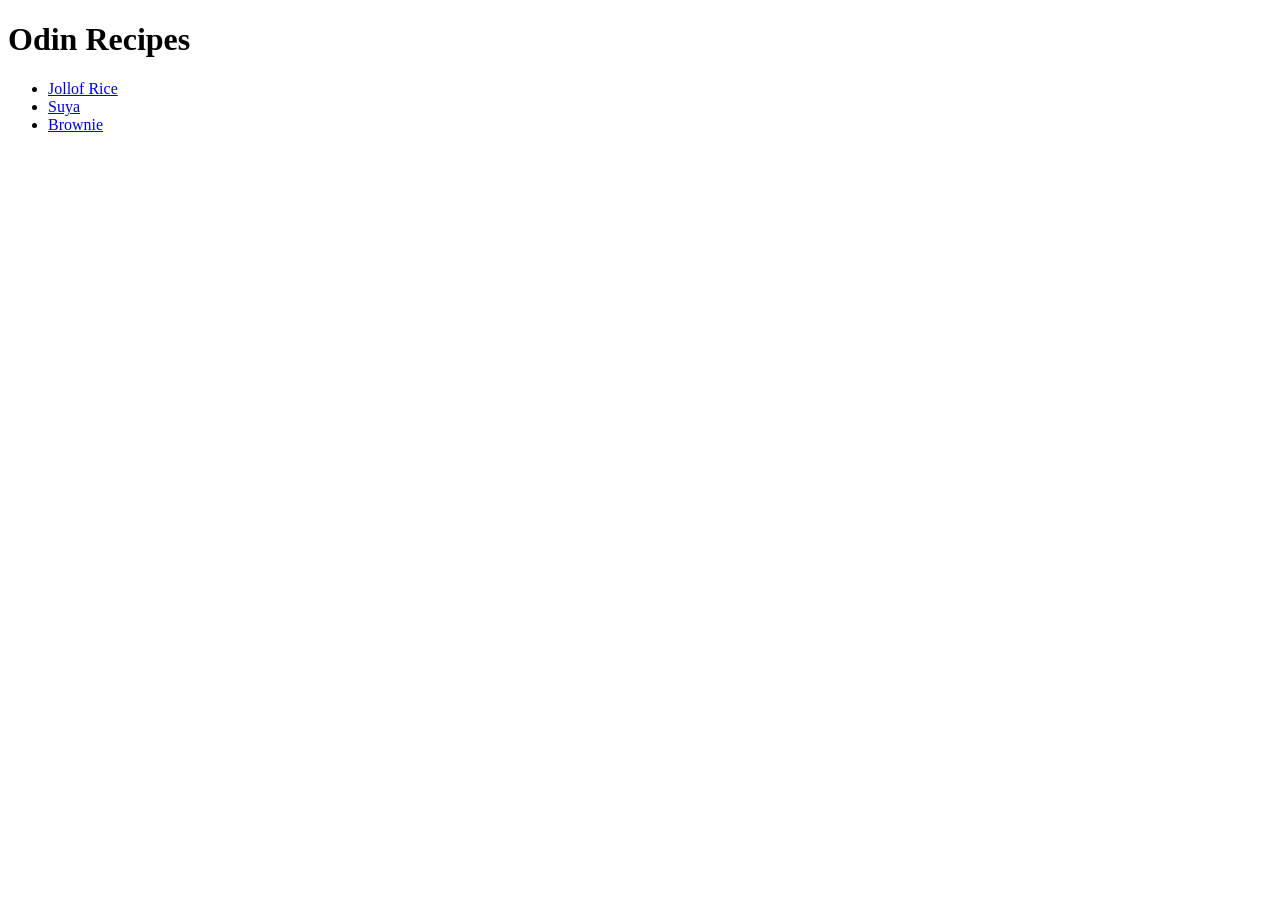
<file: index.html>
<!DOCTYPE html>
<html>
    <head>
        <meta charset="UTF-8">
        <meta name="viewport" content="width=device-width, initial-scale=1.0">
        <title>Odin Recipes</title>
    </head>
    <body>
        <h1>Odin Recipes</h1>
        <ul>
            <li><a href="./recipes/jollof-rice.html">Jollof Rice</a></li>
            <li><a href="./recipes/suya.html">Suya</a></li>
            <li><a href="./recipes/brownie.html">Brownie</a></li>
        </ul>
    </body>
</html>
</file>
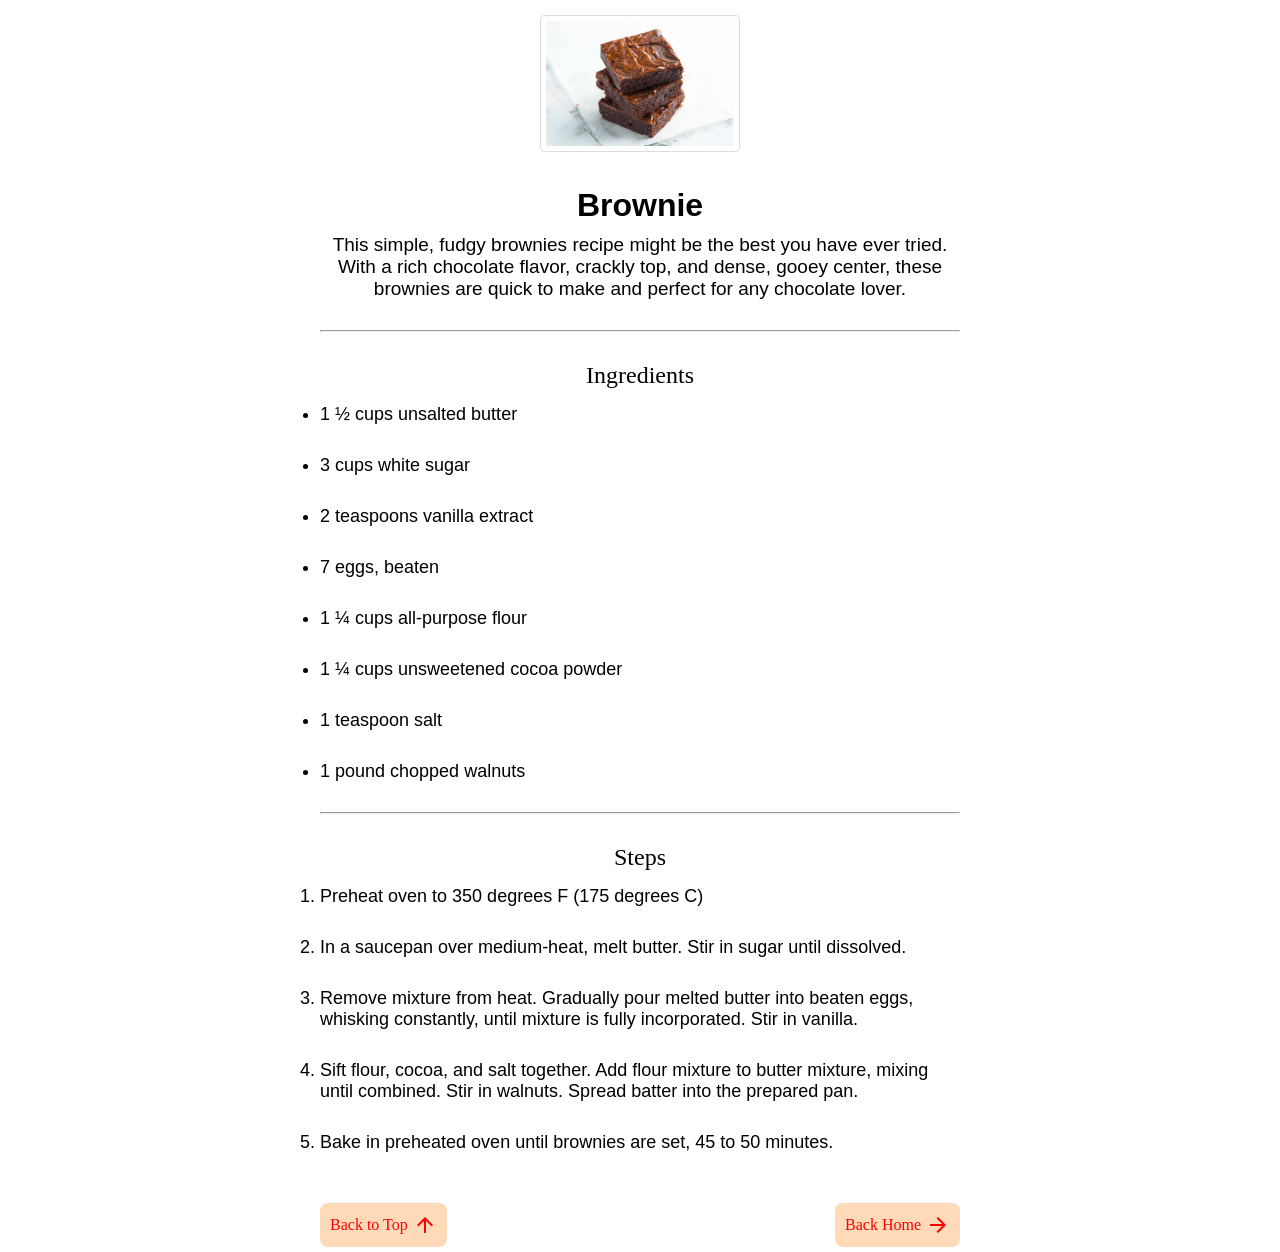
<file: recipes/brownie.html>
<!DOCTYPE html>
<html lang="en">
<head>
    <meta charset="UTF-8">
    <meta name="viewport" content="width=device-width, initial-scale=1.0">
    <link rel="stylesheet" href="../styles.css">
    <link rel="stylesheet" href="https://fonts.googleapis.com/css2?family=Material+Symbols+Outlined:opsz,wght,FILL,GRAD@20..48,100..700,0..1,-50..200&icon_names=arrow_forward,arrow_upward" />
    <title>Brownie</title>
</head>
<body>
    <main>
        <img src="../images/brownie.jpg" alt="Fudgy chocolate Brownie" width="200">
        <h1 class="title">Brownie</h1>

        <p class="description">This simple, fudgy brownies recipe might be the best you have ever tried. With a rich chocolate flavor, crackly top, and dense, gooey center, these brownies are quick to make and perfect for any chocolate lover.</p>
        <hr>
        <h3>Ingredients</h3>
        <ul>
            <li>1 ½ cups unsalted butter</li>
            <li>3 cups white sugar</li>
            <li>2 teaspoons vanilla extract</li>
            <li>7 eggs, beaten</li>
            <li>1 ¼ cups all-purpose flour</li>
            <li>1 ¼ cups unsweetened cocoa powder</li>
            <li>1 teaspoon salt</li>
            <li>1 pound chopped walnuts</li>
        </ul>
        <hr>
        <h3>Steps</h3>
        <ol>
            <li>Preheat oven to 350 degrees F (175 degrees C)</li>
            <li>In a saucepan over medium-heat, melt butter. Stir in sugar until dissolved.</li>
            <li>Remove mixture from heat. Gradually pour melted butter into beaten eggs, whisking constantly, until mixture is fully incorporated. Stir in vanilla.</li>
            <li>Sift flour, cocoa, and salt together. Add flour mixture to butter mixture, mixing until combined. Stir in walnuts. Spread batter into the prepared pan.</li>
            <li>Bake in preheated oven until brownies are set, 45 to 50 minutes.</li>
        </ol>
    </main>
    <footer>
        <div class="home">
            <a href="#suya" class="button">Back to Top</a>
            <span class="material-symbols-outlined">arrow_upward</span>
        </div>

        <div class="home">
            <a href="../index.html" class="button">Back Home</a>
            <span class="material-symbols-outlined">arrow_forward</span>
        </div>  
    </footer>
</body>
</html>
</file>
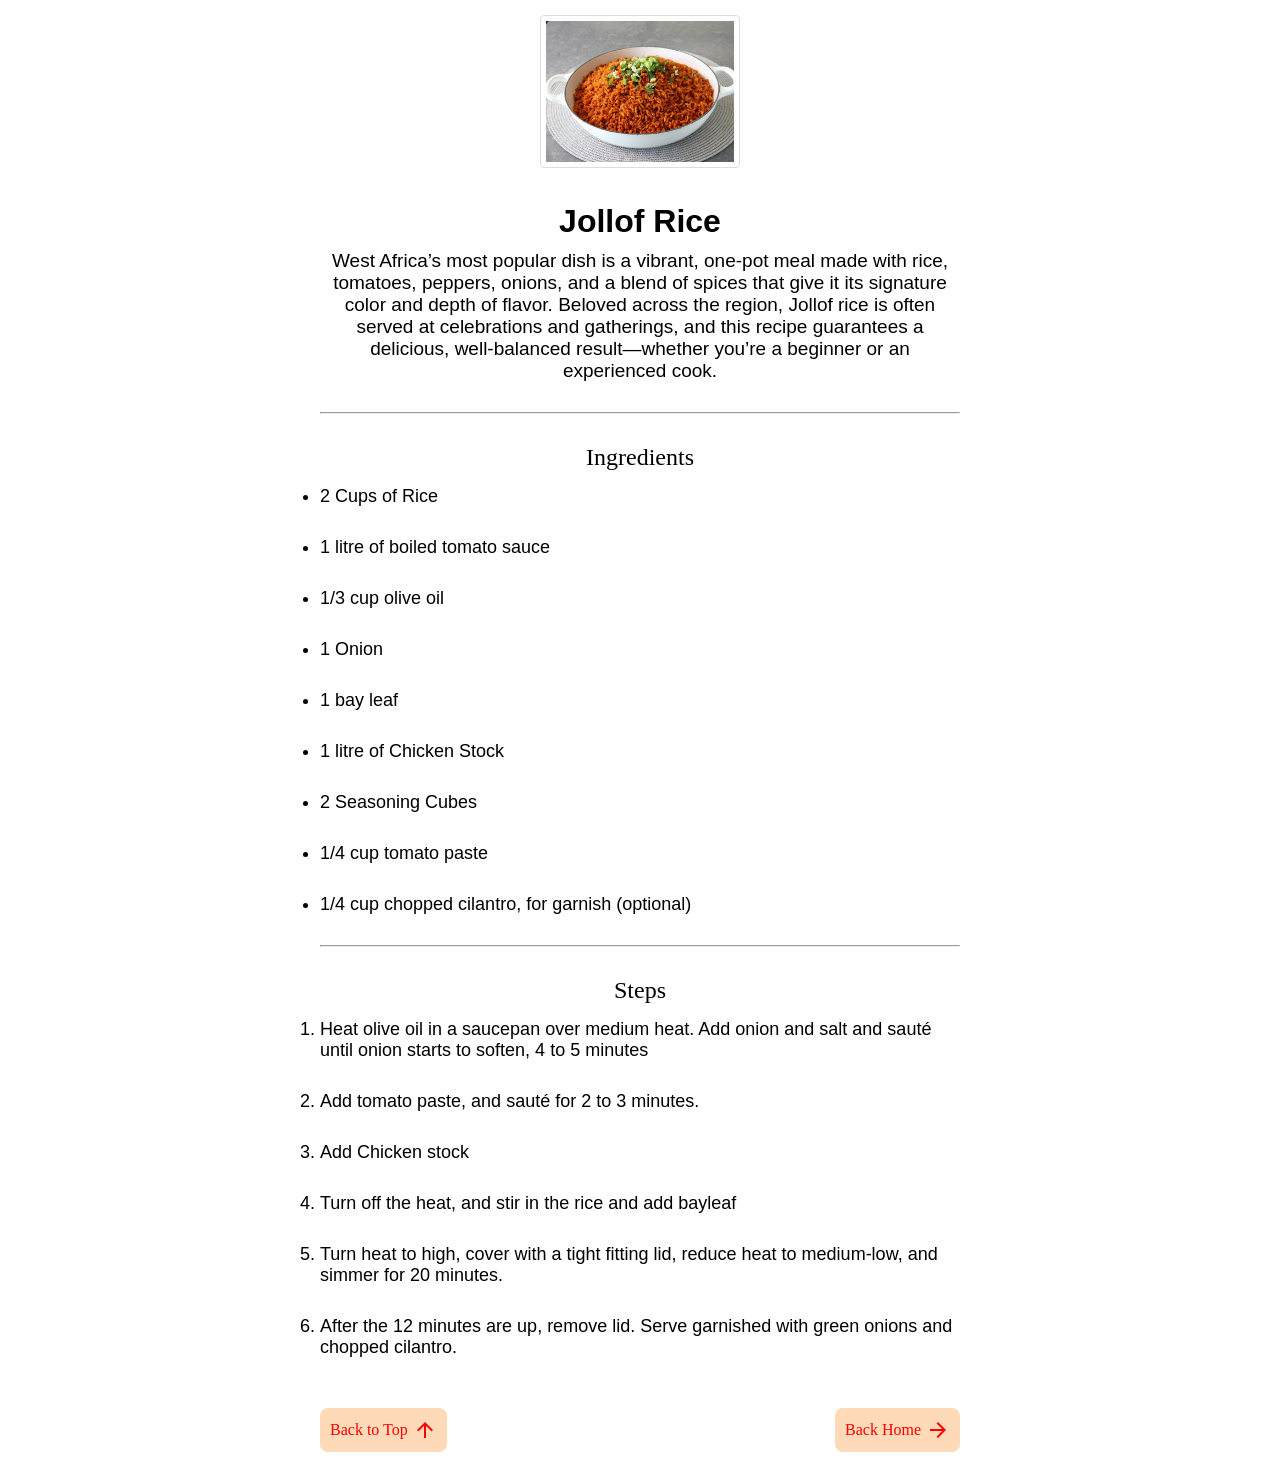
<file: recipes/jollof-rice.html>
<!DOCTYPE html>
<html>
    <head>
        <meta charset="UTF-8">
        <meta name="viewport" content="width=device-width, initial-scale=1.0">
        <link rel="stylesheet" href="../styles.css">
        <link rel="stylesheet" href="https://fonts.googleapis.com/css2?family=Material+Symbols+Outlined:opsz,wght,FILL,GRAD@20..48,100..700,0..1,-50..200&icon_names=arrow_forward,arrow_upward" />
        <title>Jollof Rice</title>
    </head>
    <body></body>

        <main>
            <img src="../images/jollof-rice-img.jpg" id="jollof" alt="Plated Jollof Rice" width="200">
            <h1 class="title">Jollof Rice</h1>
            <p class="description">West Africa’s most popular dish is a vibrant, one-pot meal made with rice, tomatoes, peppers, onions, and a blend of spices that give it its signature color and depth of flavor. Beloved across the region, Jollof rice is often served at celebrations and gatherings, and this recipe guarantees a delicious, well-balanced result—whether you’re a beginner or an experienced cook.</p>
            <hr>

            <h3 class="ingredients">Ingredients</h3>
            <ul>
                <li>2 Cups of Rice</li>
                <li>1 litre of boiled tomato sauce</li>
                <li>1/3 cup olive oil</li>
                <li>1 Onion</li>
                <li>1 bay leaf</li>
                <li>1 litre of Chicken Stock</li>
                <li>2 Seasoning Cubes</li>
                <li>1/4 cup tomato paste</li>
                <li>1/4 cup chopped cilantro, for garnish (optional)</li>
            </ul>
            
            <hr>
            <h3 class="steps">Steps</h3>
            <ol>
                <li>Heat olive oil in a saucepan over medium heat. Add onion and salt and sauté until onion starts to soften, 4 to 5 minutes</li>
                <li>Add tomato paste, and sauté for 2 to 3 minutes.</li>
                <li>Add Chicken stock</li>
                <li>Turn off the heat, and stir in the rice and add bayleaf</li>
                <li>Turn heat to high, cover with a tight fitting lid, reduce heat to medium-low, and simmer for 20 minutes.</li>
                <li>After the 12 minutes are up, remove lid. Serve garnished with green onions and chopped cilantro.</li>
            </ol>
        </main>
        <footer>
            <div class="home">
                <a href="#jollof" class="button">Back to Top</a>
                <span class="material-symbols-outlined">arrow_upward</span>
            </div>

            <div class="home">
                <a href="../index.html" class="button">Back Home</a>
                <span class="material-symbols-outlined">arrow_forward</span>
            </div>  
        </footer>
        
    </body>
</html>
</file>
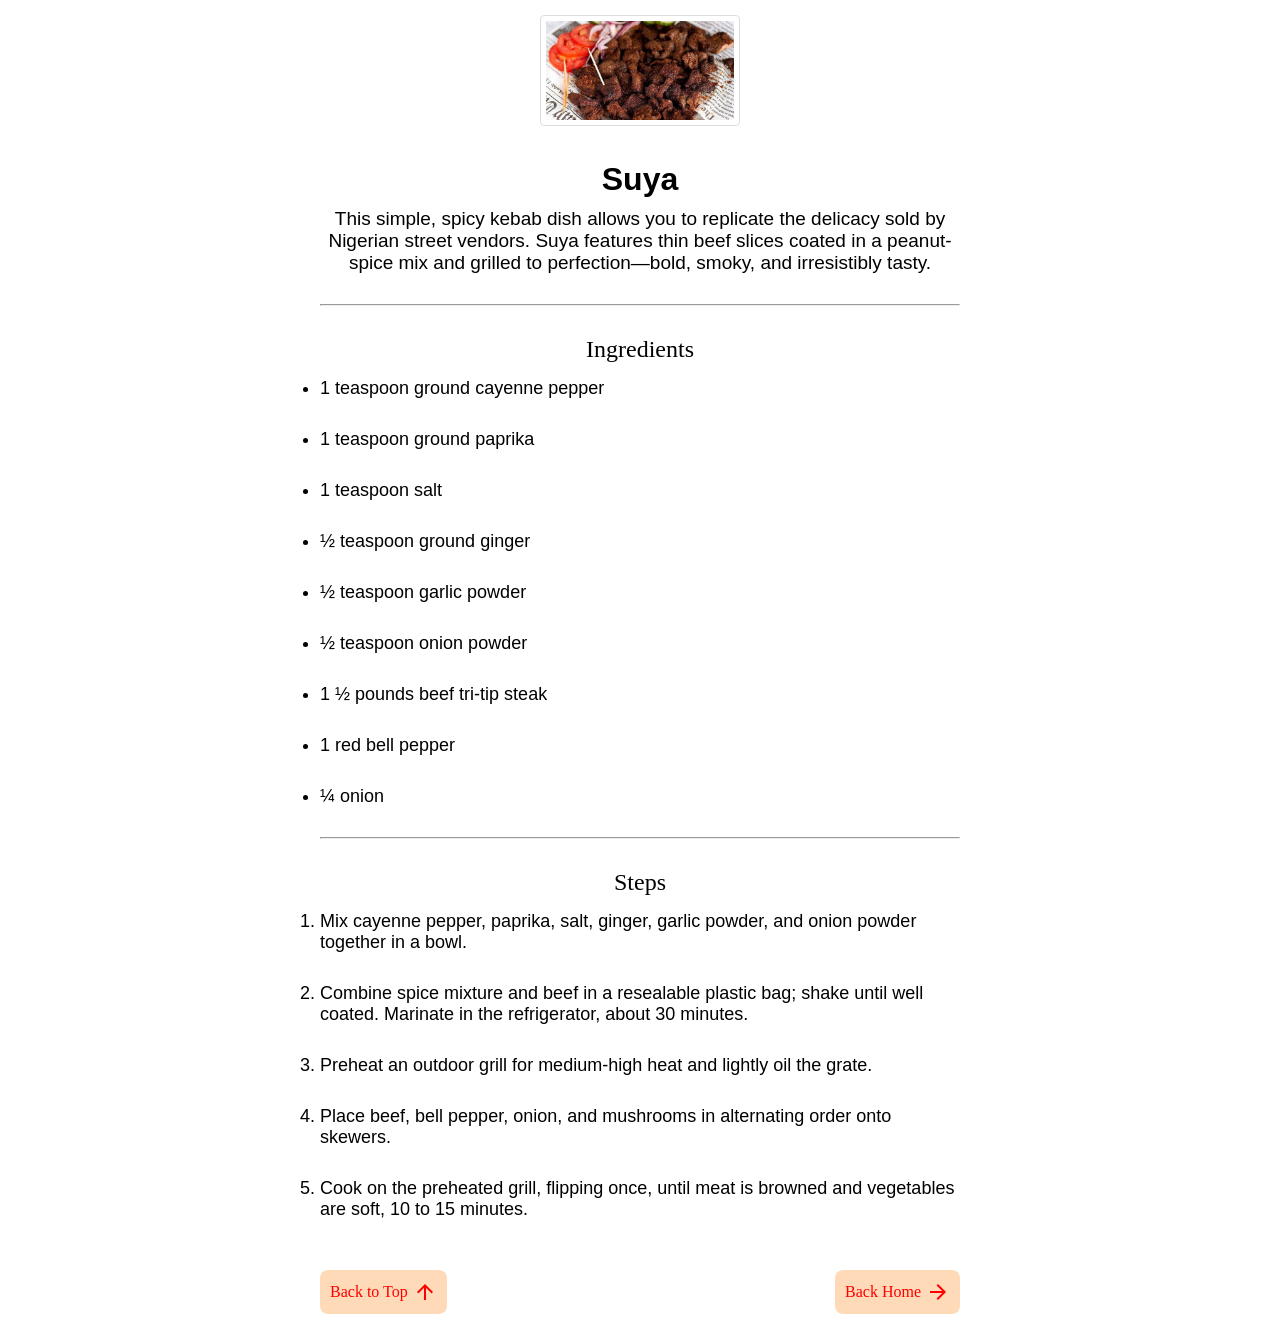
<file: recipes/suya.html>
<!DOCTYPE html>
<html lang="en">
    <head>
        <meta charset="UTF-8">
        <meta name="viewport" content="width=device-width, initial-scale=1.0">
        <link rel="stylesheet" href="../styles.css">
        <link rel="stylesheet" href="https://fonts.googleapis.com/css2?family=Material+Symbols+Outlined:opsz,wght,FILL,GRAD@20..48,100..700,0..1,-50..200&icon_names=arrow_forward,arrow_upward" />
        <title>Suya</title>
    </head>
    <body>
        <main>
            <img src="../images/suya.jpg" alt="Grilled suya with tomato and onions on the side" id="suya" width="200">
            <h1 class="title">Suya</h1>

            <p class="description">This simple, spicy kebab dish allows you to replicate the delicacy sold by Nigerian street vendors. Suya features thin beef slices coated in a peanut-spice mix and grilled to perfection—bold, smoky, and irresistibly tasty.</p>
            <hr>

            <h3>Ingredients</h3>
            <ul>
                <li>1 teaspoon ground cayenne pepper</li>
                <li>1 teaspoon ground paprika</li>
                <li>1 teaspoon salt</li>
                <li>½ teaspoon ground ginger</li>
                <li>½ teaspoon garlic powder</li>
                <li>½ teaspoon onion powder</li>
                <li>1 ½ pounds beef tri-tip steak</li>
                <li>1 red bell pepper</li>
                <li>¼ onion</li>
            </ul>
            <hr>

            <h3>Steps</h3>
            <ol>
                <li>Mix cayenne pepper, paprika, salt, ginger, garlic powder, and onion powder together in a bowl.</li>
                <li>Combine spice mixture and beef in a resealable plastic bag; shake until well coated. Marinate in the refrigerator, about 30 minutes.</li>
                <li>Preheat an outdoor grill for medium-high heat and lightly oil the grate.</li>
                <li>Place beef, bell pepper, onion, and mushrooms in alternating order onto skewers.</li>
                <li>Cook on the preheated grill, flipping once, until meat is browned and vegetables are soft, 10 to 15 minutes.</li>
            </ol>
        </main>
        <footer>
            <div class="home">
                <a href="#suya" class="button">Back to Top</a>
                <span class="material-symbols-outlined">arrow_upward</span>
            </div>

            <div class="home">
                <a href="../index.html" class="button">Back Home</a>
                <span class="material-symbols-outlined">arrow_forward</span>
            </div>  
        </footer>
    </body>
</html>
</file>
<file: styles.css>
* {
    margin: 0;
    padding: 0;
    box-sizing: border-box;
}

/* body {
    background: #f6fa7a;
    background: radial-gradient(circle, rgba(246, 250, 122, 1) 0%, rgba(247, 180, 109, 1) 100%);
} */

.title {
    width: 100%;
    text-align: center;
    padding: 20px 0 10px;
    font-family: Arial, Helvetica, sans-serif;
    font-weight: 600;
}

img {
    width: 200px;
    display: block;
    margin: 15px auto;
    border: 1px solid #ddd;
    border-radius: 4px;
    padding: 5px;
}

main {
    margin: 0 auto;
    width: 50%
}

h3 {
    margin: 30px 0 15px;
    text-align: center;
    font-size: 24px;
    font-weight: 500;
}

p {
    font-size: 19px;
    font-weight: 400;
    font-family:'Segoe UI', Tahoma, Geneva, Verdana, sans-serif;
    margin-bottom: 30px;
}

li {
    font-size: 18px;
    margin-bottom: 5px;
    font-family:'Segoe UI', Tahoma, Geneva, Verdana, sans-serif;
    margin-bottom: 30px;
}

.description {
    text-align: center;
}

footer {
    display: flex;
    justify-content: space-between;
    align-items: center;
    width: 50%;
    margin: 0 auto;
}

.home {
    display: flex;
    background-color: peachpuff;
    color: red;
    padding: 10px;
    border-radius: 8px;
    align-items: center;
    margin: 20px 0 5px;
}

.button {
    text-decoration: none;
    color: red;
    padding-right: 5px;
}

.material-symbols-outlined {
  font-variation-settings:
  'FILL' 0,
  'wght' 400,
  'GRAD' 0,
  'opsz' 24;
}
</file>
